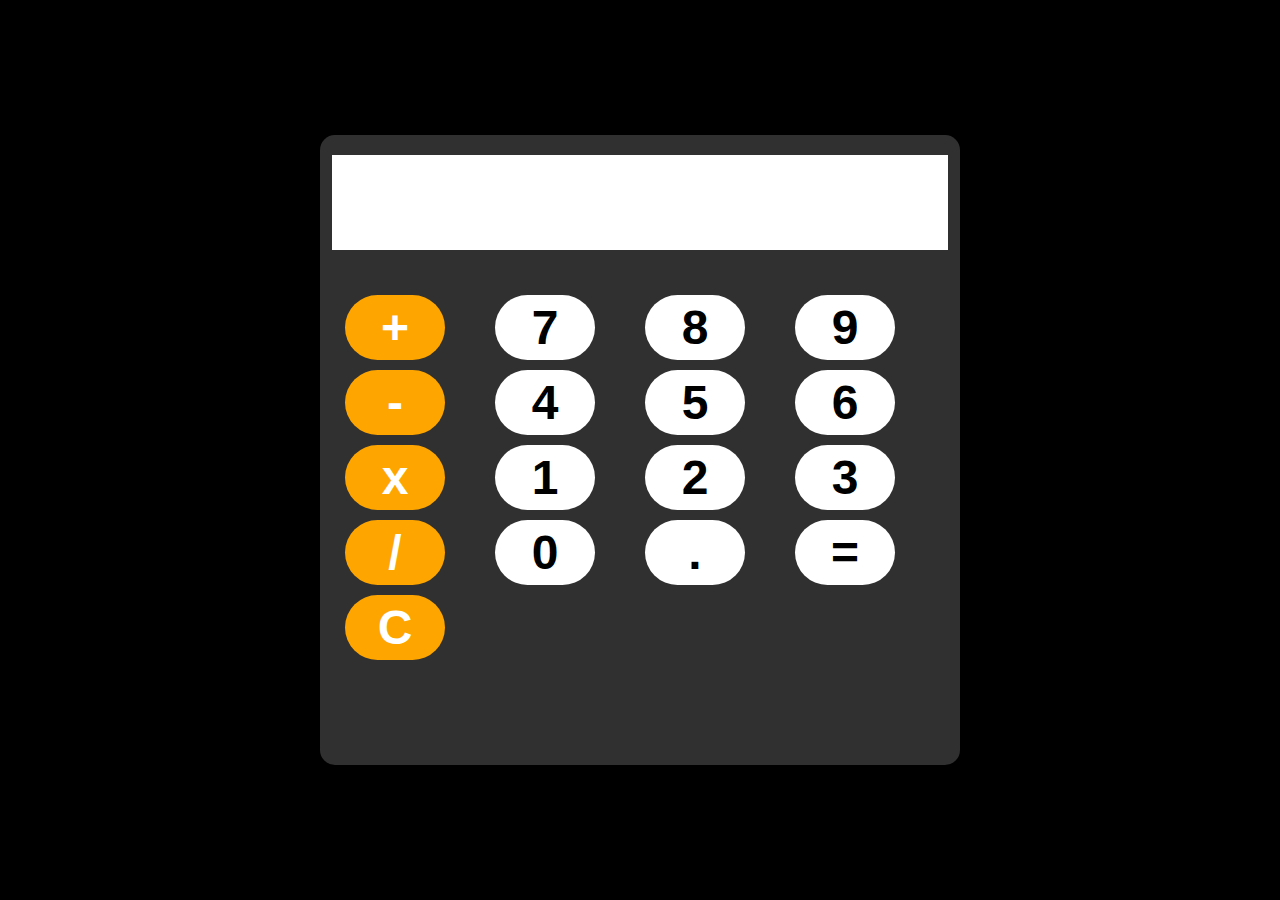
<file: calculator/index.html>
<!DOCTYPE html>
<html lang="en">
<head>
    <meta charset="UTF-8">
    <meta name="viewport" content="width=device-width, initial-scale=1.0">
    <title>Calculator</title>
    <link rel="stylesheet" href="style.css">
</head>
<body>
    <div id="calculator">
        <input type="text" id="display" readonly>
        <div id="keys">
            <button onclick="appendToDisplay('+')" class="opratorBtn">+</button>
            <button onclick="appendToDisplay('7')">7</button>
            <button onclick="appendToDisplay('8')">8</button>
            <button onclick="appendToDisplay('9')">9</button>
            <button onclick="appendToDisplay('-')" class="opratorBtn">-</button>
            <button onclick="appendToDisplay('4')">4</button>
            <button onclick="appendToDisplay('5')">5</button>
            <button onclick="appendToDisplay('6')">6</button>
            <button onclick="appendToDisplay('*')" class="opratorBtn">x</button>
            <button onclick="appendToDisplay('1')">1</button>
            <button onclick="appendToDisplay('2')">2</button>
            <button onclick="appendToDisplay('3')">3</button>
            <button onclick="appendToDisplay('/')" class="opratorBtn">/</button>
            <button onclick="appendToDisplay('0')">0</button>
            <button onclick="appendToDisplay('.')">.</button>
            <button onclick="calculate()">=</button>
            <button onclick="clearDisplay()" class="opratorBtn">C</button>
        </div>
    </div>

    <script src="index.js"></script>
</body>
</html>
</file>
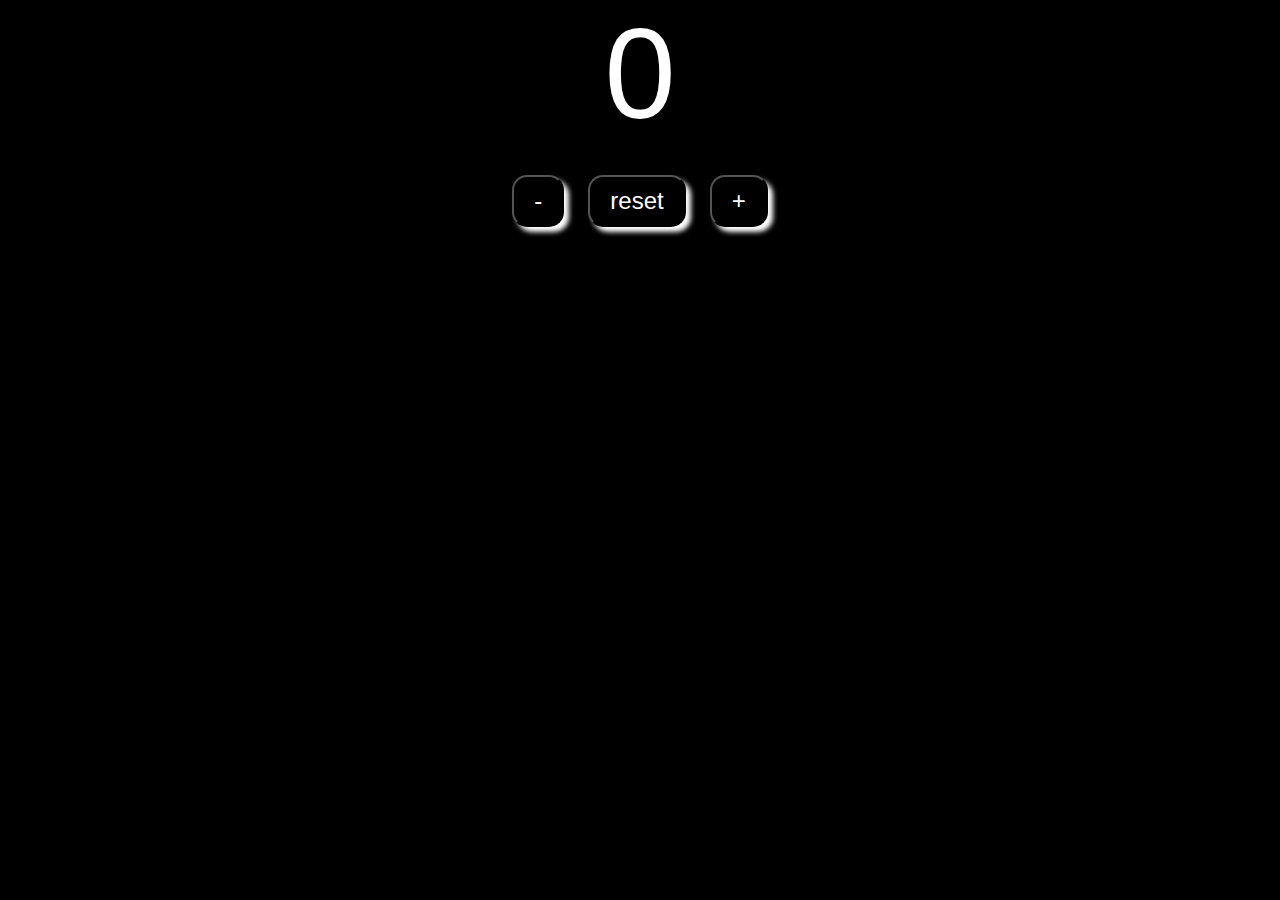
<file: counter/index.html>
<!DOCTYPE html>
<html lang="en">
  <head>
    <meta charset="UTF-8" />
    <meta name="viewport" content="width=device-width, initial-scale=1.0" />
    <title>my web</title>
    <link rel="stylesheet" href="style.css" />
  </head>
  <body>
    <label for="count" id="countLable">0</label><br />
    <div id="btnContainer">
      <button class="btn" id="decreaseBtn">-</button>
      <button class="btn" id="reset">reset</button>
      <button class="btn" id="increaseBtn">+</button>
    </div>

    <script src="index.js"></script>
  </body>
</html>
</file>
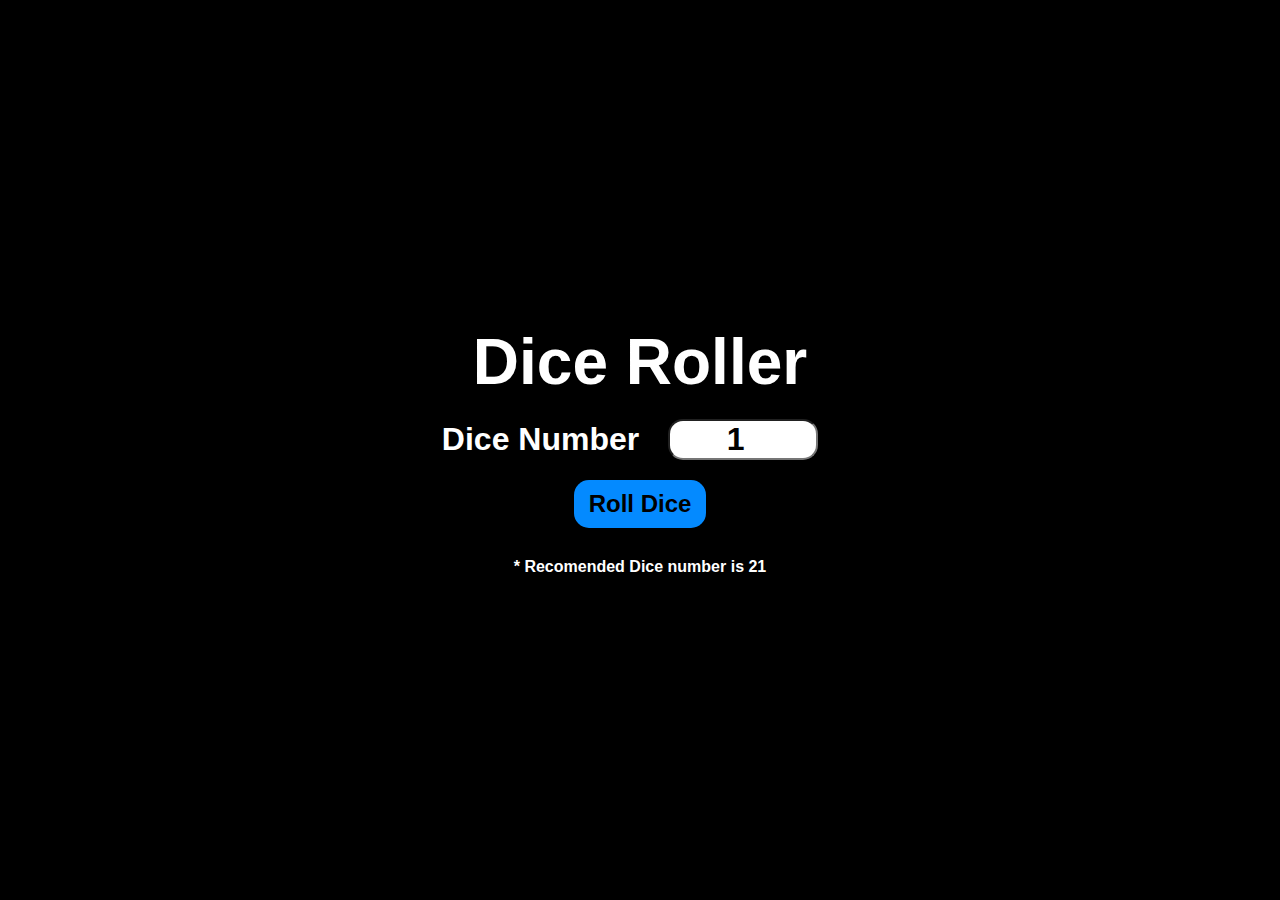
<file: dice-roll-game/index.html>
<!DOCTYPE html>
<html lang="en">
  <head>
    <meta charset="UTF-8" />
    <meta name="viewport" content="width=device-width, initial-scale=1.0" />
    <title>Dice Game</title>
    <link rel="stylesheet" href="style.css" />
  </head>
  <body>
    <div id="container">
      <h1>Dice Roller</h1>
      <div>
        <label for="dice_number">Dice Number</label>
        <input type="number" id="dice_number" value="1" min="1" max="21"/>
      </div>
      <button onclick="rollDice()">Roll Dice</button>
      <div id="dice_result"></div>
      <div id="dice_images"></div>
      <p>* Recomended Dice number is 21</p>
    </div>

    <script src="index.js"></script>
  </body>
</html>
</file>
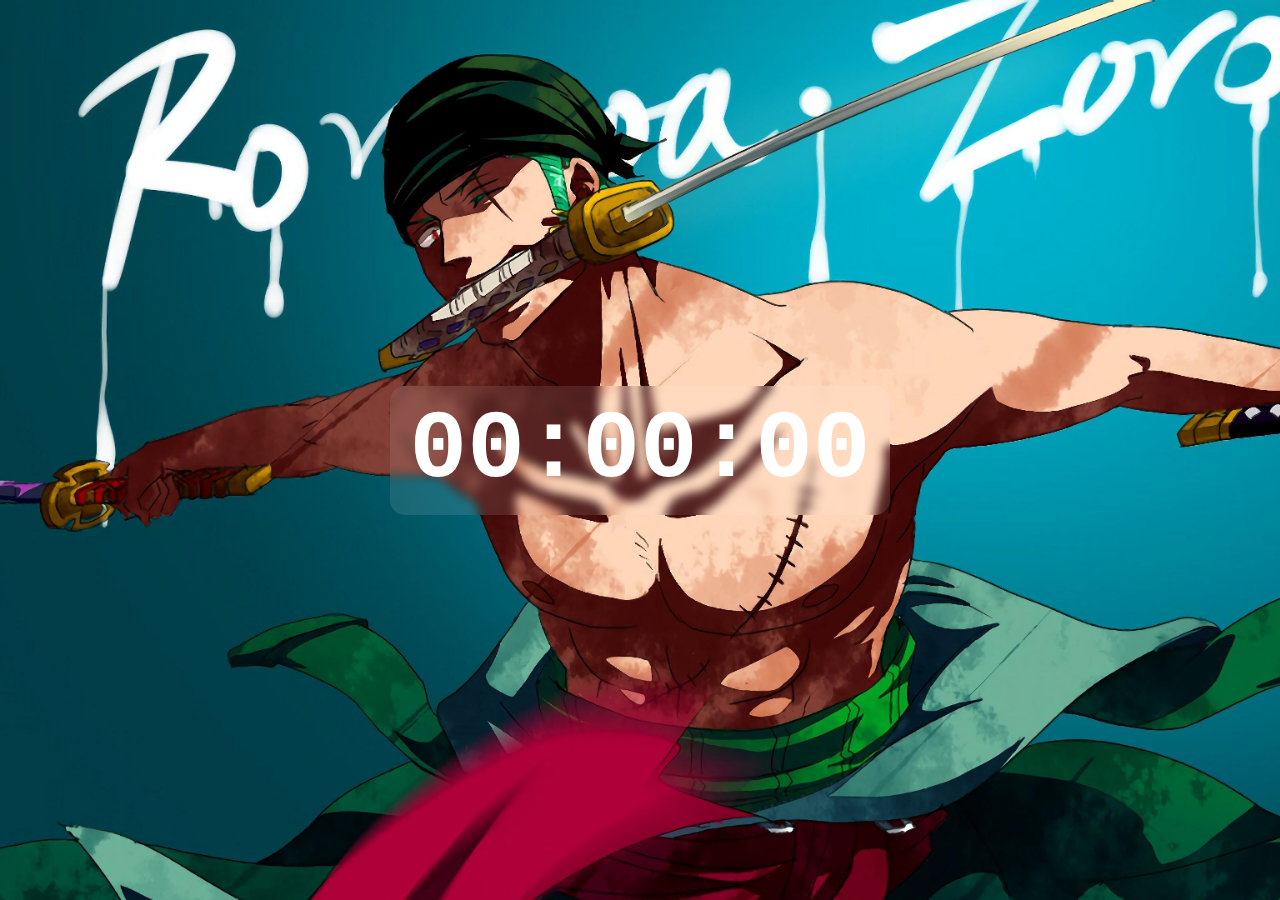
<file: digital-clock/index.html>
<!DOCTYPE html>
<html lang="en">
<head>
    <meta charset="UTF-8">
    <meta name="viewport" content="width=device-width, initial-scale=1.0">
    <title>Digital Clock</title>
    <link rel="stylesheet" href="style.css">
</head>
<body>
    <div id="clock_container">
        <div id="clock">00:00:00</div>
    </div>
    <script src="index.js"></script>
</body>
</html>
</file>
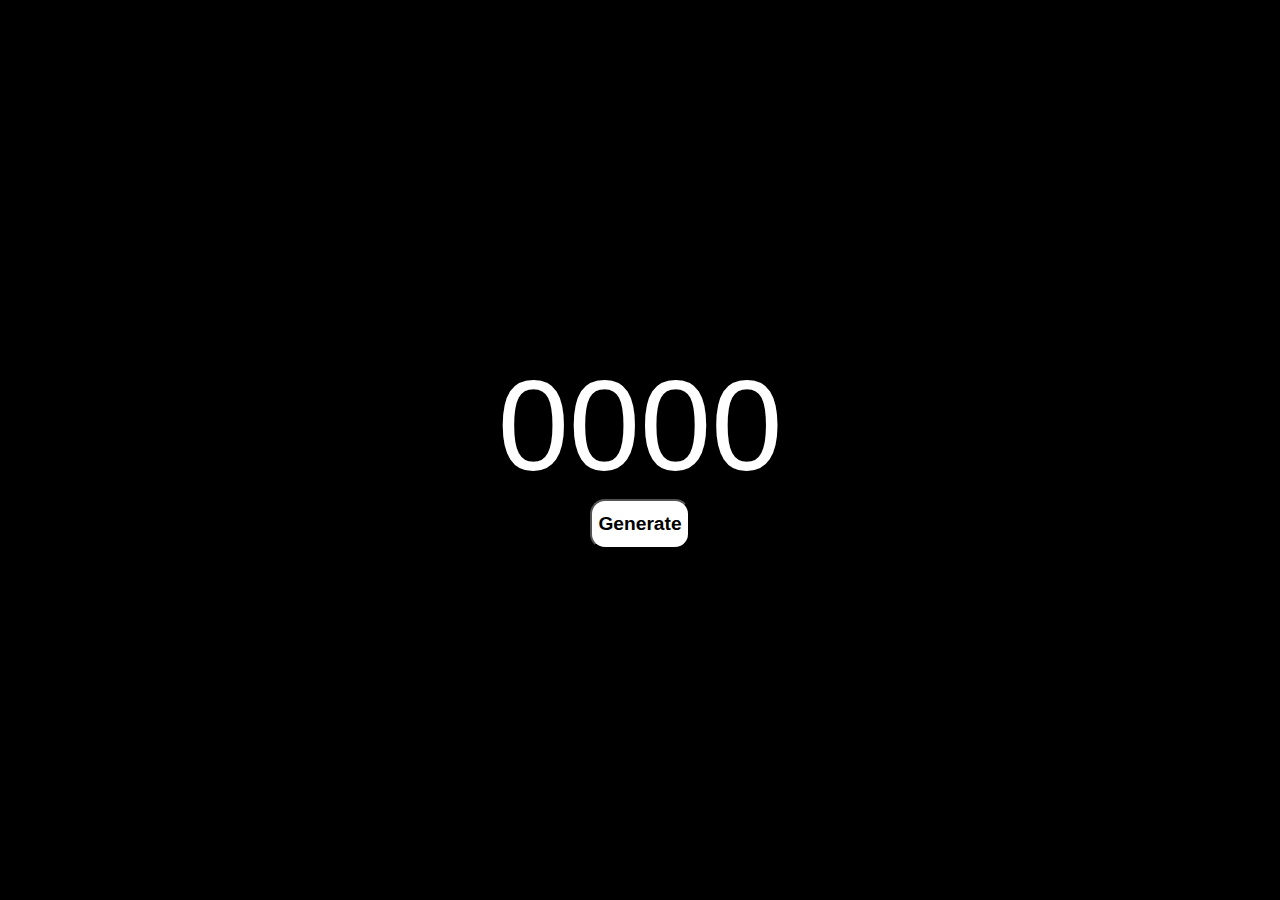
<file: Experiments/index.html>
<!DOCTYPE html>
<html lang="en">
<head>
    <meta charset="UTF-8">
    <meta name="viewport" content="width=device-width, initial-scale=1.0">
    <title>Experiments</title>
    <link rel="stylesheet" href="style.css">
</head>
<body>
    <label for="otp" id="otp" >0000</label>
    <button type="submit" id="submitBtn">Generate</button>
    <script src="index.js"></script>
</body>
</html>
</file>
<file: calculator/style.css>
body{
    margin: 0;
    padding: 0;
    box-sizing: border-box;
    background-color: black;
    width: 100vw;
    height: 100vh;
    display: flex;
    justify-content: center;
    align-items: center;
}

#calculator{
    font-family: Arial, Helvetica, sans-serif;
    background-color: hsla(0, 0%, 21%, 0.886);
    border-radius: 15px;
    width: 50%;
    height: 70%;
    overflow: hidden;
    text-align: center;
}

#display{
    width: 90%;
    padding: 20px;
    font-size: 3rem;
    text-align: right;
    border: none;
    margin: 20px 0px;
    color: black; 
}

#keys{
    display: grid;
    grid-template-columns: repeat(4, 1fr);
    gap: 10px;
    padding: 25px;
}

button{
max-width: 100px;
max-height: 100px;
border-radius: 50px;
border: none;
background-color: white;
font-size: 3rem;
font-weight: bold;
cursor: pointer;

padding: 5px;
}

button:hover{
    background-color: hsla(0, 0%, 82%, 0.71);
}

button:active{
    background-color: hsla(0, 0%, 82%, 0.495);
    scale: 1.1;
}

.opratorBtn{
    background-color: orange;
    color: white;
}

.opratorBtn:hover{
    background-color: rgba(255, 166, 0, 0.655);
}
</file>
<file: counter/style.css>
body{
    background-color: black;
    margin: 0;
    padding: 0;
}

#countLable{
    display: block;
    text-align: center;
    font-size: 8em;
    font-family: 'Lucida Sans', 'Lucida Sans Regular', 'Lucida Grande', 'Lucida Sans Unicode', Geneva, Verdana, sans-serif;
    color: white;
}

#btnContainer{
  text-align: center;
}

.btn{
    padding: 10px 20px;
    margin: 10px;
    font-size: 1.5em;
    color: white;
    background-color: black;
    box-shadow: 5px 5px 5px white;
    border-radius: 15px;
    cursor: pointer;
    transition: background-color 0.25s;
}

.btn:hover{
    background-color: rgb(211, 211, 211);
}
</file>
<file: dice-roll-game/style.css>
*,body{
    margin: 0;
    padding: 0;
    box-sizing: border-box;
}

#container{
    font-family: Arial, Helvetica, sans-serif;
    text-align: center;
    font-size: 2rem;
    font-weight: bold;
    background-color: rgb(0, 0, 0);
    color: white;
    width: 100vw;
    min-height: 100vh;
    padding: 20px;
    display: flex;
    flex-direction: column;
    justify-content: center;
    align-items: center;
}

button{
    font-size: 1.5rem;
    padding: 10px 15px;
    border-radius: 15px;
    border: none;
    background-color: rgb(4, 138, 255);
    font-weight: bold;
    cursor: pointer;
    margin-bottom: 20px;
}

button:hover{
    background-color: rgba(4, 138, 255, 0.801);
}

input{
    font-size: 2rem;
    width: 150px;
    text-align: center;
    font-weight: bold;
    border-radius: 15px;
    margin: 20px;
}

#dice_result{
    margin-bottom: 10px;
}

p{
    font-size: 1rem;
}
</file>
<file: digital-clock/style.css>
body {
  margin: 0;
  padding: 0;
  box-sizing: border-box;
}

#clock_container {
  width: 100vw;
  height: 100vh;
  display: flex;
  justify-content: center;
  align-items: center;
  background-color: black;
  background-image: url("Roronoa Zoro One Piece 4k Wallpaper.jpg");
  background-size: cover;
  background-attachment: fixed;
  background-position: left;
  background-repeat: no-repeat;
}

#clock {
  font-size: 6rem;
  font-weight: bold;
  font-family: "Courier New", Courier, monospace;
  color: white;
  text-align: center;
  backdrop-filter: blur(5px);
  background-color: hsla(0, 0%, 100%, 0.1);
  border-radius: 15px;
  padding: 10px 20px;
}
</file>
<file: Experiments/style.css>
body{
    margin: 0;
    padding: 0;
    width: 100vw;
    height: 100vh;
    display: flex;
    flex-direction: column;
    justify-content: center;
    align-items: center;
    background-color: black;
}

#otp{
    font-size: 8em;
    font-family: 'Trebuchet MS', 'Lucida Sans Unicode', 'Lucida Grande', 'Lucida Sans', Arial, sans-serif;
    color: white;
}

#submitBtn{
    background-color: white;
    width: 100px;
    height: 50px;
    font-size: larger;
    font-weight: bold;
    border-radius: 15px;
}
</file>
